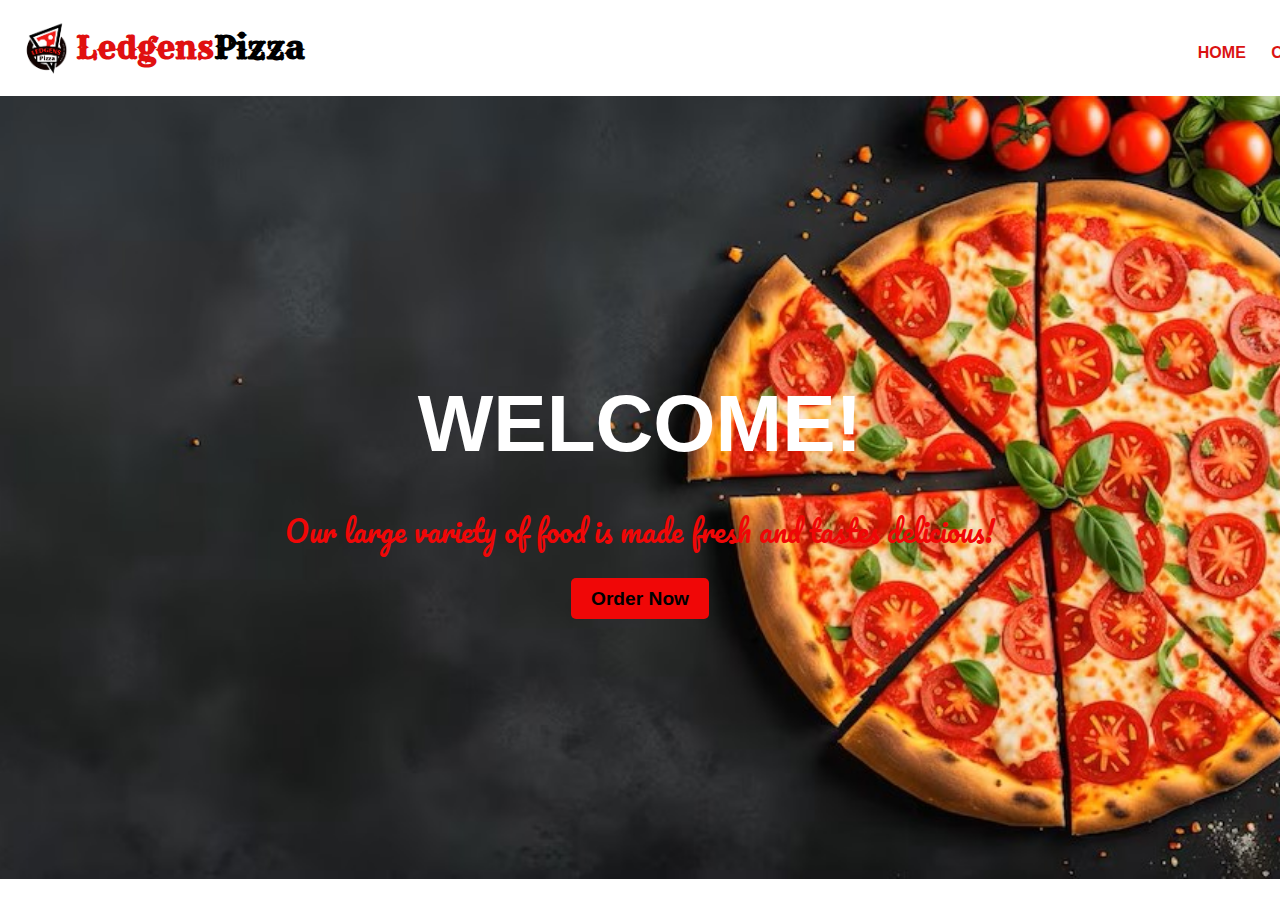
<file: Assignment-2/index.html>
<!DOCTYPE html>
<html>

<head>
  <meta charset="utf-8">
  <meta name="viewport" content="width=device-width, initial-scale=1">
  <meta name="description" content="Home Page">
  <!-- Title: Assignment 2 - Let's order a pizza -->
  <title>Pizza Shop</title>
  <meta name="robots" content="noindex, nofollow">
  <!-- Link a CSS file for styling the page -->
  <link rel="stylesheet" type="text/css" href="./css/style.css">
  <!-- Google fonts added -->
  <link rel="preconnect" href="https://fonts.googleapis.com">
  <link rel="preconnect" href="https://fonts.gstatic.com" crossorigin>
  <link href="https://fonts.googleapis.com/css2?family=Rye&display=swap" rel="stylesheet">
  <link rel="preconnect" href="https://fonts.googleapis.com">
  <link rel="preconnect" href="https://fonts.gstatic.com" crossorigin>
  <link href="https://fonts.googleapis.com/css2?family=Pacifico&display=swap" rel="stylesheet">
</head>

<body>
  <!-- The header section contains logo and navigation bar-->
  <header class="header">
    <!-- Image logo for the pizza shop -->
    <img src="./image/logo.png">
    <h1>Ledgens <span>Pizza</span></h1>
    <nav>
      <!-- Navigation bar -->
      <a href="index.html">Home</a>
      <a href="order.html">Order</a>
    </nav>
  </header>

  <!-- The pizza-container section contains some content related to pizza and order button -->
  <section class="pizza-container">
    <div class="pizza-content">
      <h2 class="welcome">WELCOME!</h2>
      <!-- description of the store -->
      <p>Our large variety of food is made fresh and tastes delicious!</p>
      <!-- A button that redirects customer on order.html page -->
      <a href="order.html" class="btn">Order Now</a>
    </div>
  </section>

</body>

</html>
</file>
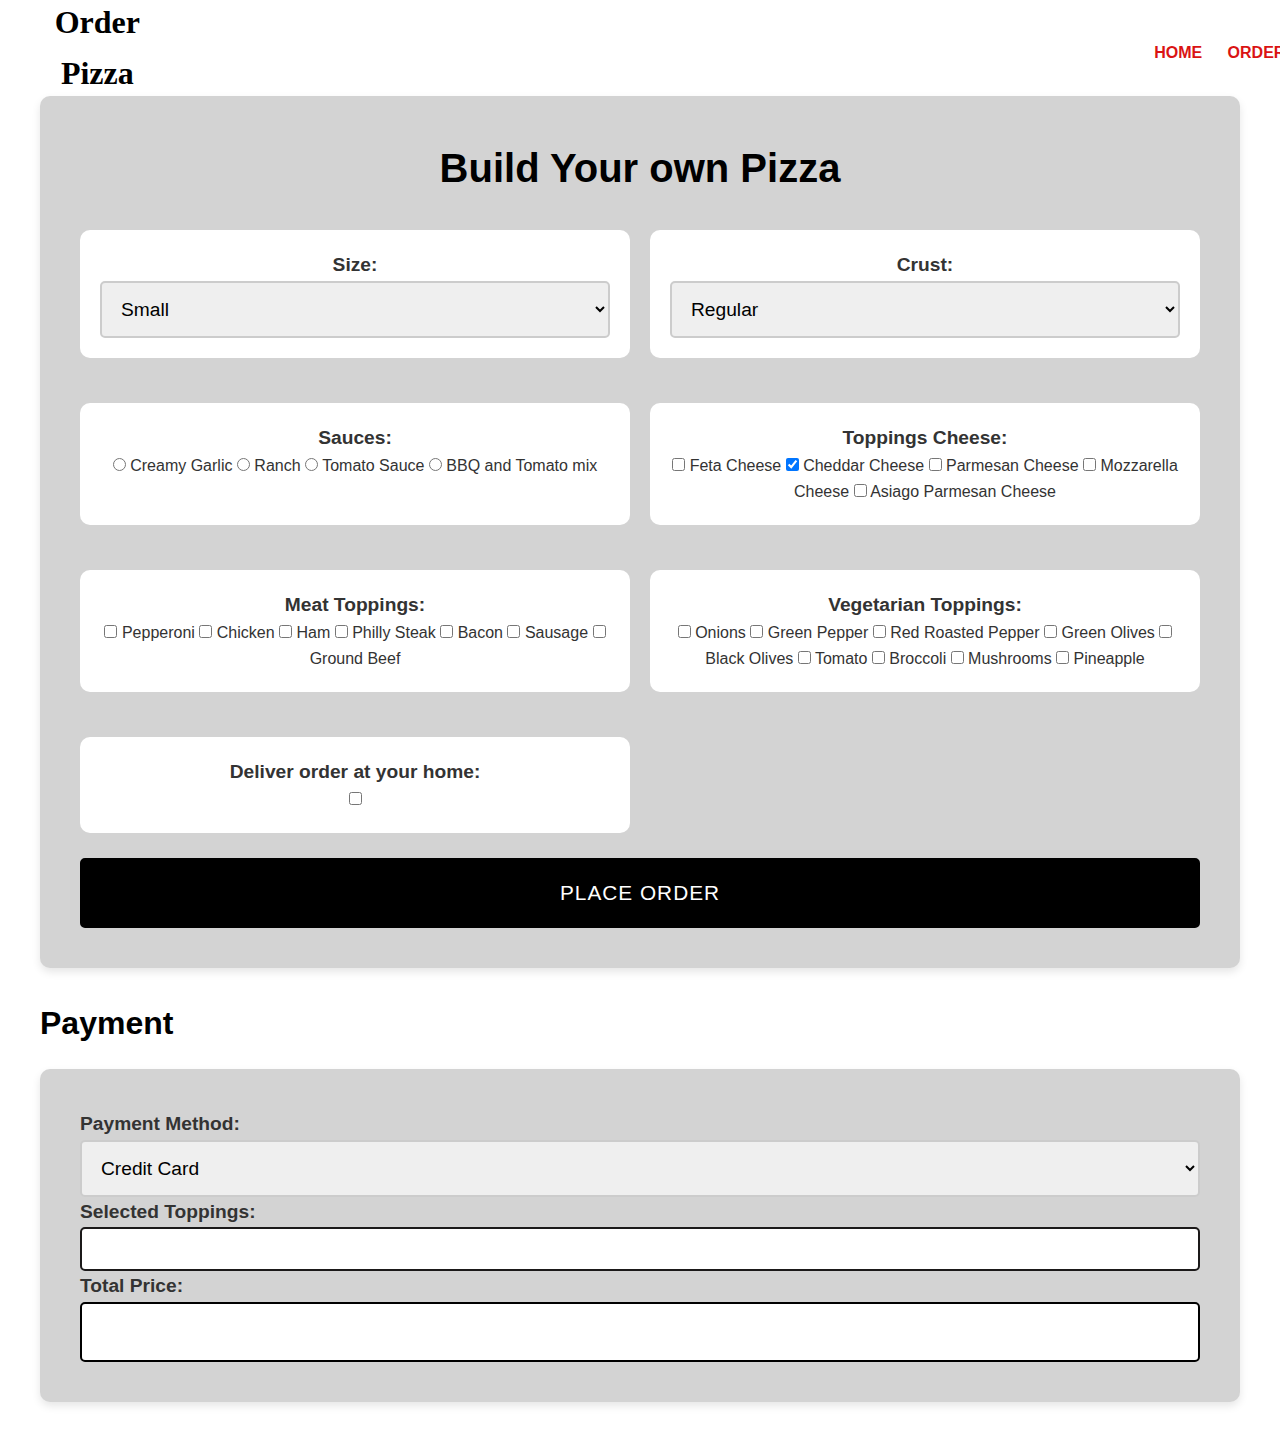
<file: Assignment-2/order.html>
<!DOCTYPE html>
<html>

<head>
  <meta charset="utf-8">
  <meta name="viewport" content="width=device-width, initial-scale=1">
  <meta name="description" content="Order Page">
  <title>Order Pizza</title>
  <meta name="robots" content="noindex, nofollow">
  <!-- External JavaScript file linked to the HTML File -->
  <script src="./js/script.js"></script>
  <!-- Link to an external CSS file for styling the webpage -->
  <link rel="stylesheet" type="text/css" href="./css/style.css">
</head>

<body>
  <!-- The header section at the top of the page -->
  <header>
    <h5>Order Pizza</h5>
    <nav class="navigation">
      <!-- link to redirect upon Home page -->
      <a href="index.html">Home</a>
      <!-- link to open pizza order page-->
      <a href="order.html">Order</a>
    </nav>
  </header>

  <!-- Section for building the pizza -->
  <section class="pizza-making">
    <div class="container">
      <h2>Build Your own Pizza</h2>
      <div class="pizza-details">
        <!-- Options for selecting the size of pizza-->
        <div class="option">
          <label for="size">Size:</label>
          <select id="size">
            <option value="small">Small</option>
            <option value="medium">Medium</option>
            <option value="large">Large</option>
            <option value="X-large">X-Large</option>
          </select>
        </div>
        <!-- Options for selecting pizza crust -->
        <div class="option">
          <label for="crust">Crust:</label>
          <select id="crust">
            <option value="regular">Regular</option>
            <option value="thin">Thin</option>
            <option value="thick">Thick</option>
          </select>
        </div>
        <!-- Options for selecting sauces-->
        <div class="option">
          <label for="toppings">Sauces:</label>
          <input type="radio" id="sauce-1" name="sauce" value="Creamy Garlic"> Creamy Garlic
          <input type="radio" id="sauce-2" name="sauce" value="Ranch"> Ranch
          <input type="radio" id="sauce-3" name="sauce" value="Tomato Sauce"> Tomato Sauce
          <input type="radio" id="sauce-4" name="sauce" value="BBQ and Tomato mix"> BBQ and Tomato mix
        </div>
        <!-- Options for selecting cheese toppings -->
        <div class="option">
          <label for="toppings">Toppings Cheese:</label>
          <input type="checkbox" id="toppings" value="Feta"> Feta Cheese
          <input type="checkbox" id="toppings" value="Cheddar" checked> Cheddar Cheese
          <input type="checkbox" id="toppings" value="Parmesan"> Parmesan Cheese
          <input type="checkbox" id="toppings" value="Mozzarella"> Mozzarella Cheese
          <input type="checkbox" id="toppings" value="Asiago Parmesan"> Asiago Parmesan Cheese
        </div>
        <!-- Options for selecting meat toppings -->
        <div class="option">
          <label for="toppings">Meat Toppings:</label>
          <input type="checkbox" id="toppings" value="Pepperoni"> Pepperoni
          <input type="checkbox" id="toppings" value="Chicken"> Chicken
          <input type="checkbox" id="toppings" value="Ham"> Ham
          <input type="checkbox" id="toppings" value="Philly Steak"> Philly Steak
          <input type="checkbox" id="toppings" value="Bacon"> Bacon
          <input type="checkbox" id="toppings" value="Sausage"> Sausage
          <input type="checkbox" id="toppings" value="Ground Beef"> Ground Beef
        </div>
        <!-- Options for selecting vegetarian toppings -->
        <div class="option">
          <label for="toppings">Vegetarian Toppings:</label>
          <input type="checkbox" id="toppings" value="Onions"> Onions
          <input type="checkbox" id="toppings" value="Green Pepper"> Green Pepper
          <input type="checkbox" id="toppings" value="Red Roasted Pepper"> Red Roasted Pepper
          <input type="checkbox" id="toppings" value="Green Olives"> Green Olives
          <input type="checkbox" id="toppings" value="Black Olives"> Black Olives
          <input type="checkbox" id="toppings" value="Tomato"> Tomato
          <input type="checkbox" id="toppings" value="Broccoli"> Broccoli
          <input type="checkbox" id="toppings" value="Mushrooms"> Mushrooms
          <input type="checkbox" id="toppings" value="Pineapple"> Pineapple
        </div>
        
        <!-- Option for selecting delivery -->
        <div class="option">
          <label for="delivery">Deliver order at your home: </label>
          <input type="checkbox" id="delivery">
        </div>
        <!-- Button for placing the order-->
      </div>
      <button id="order-btn">Place Order</button>
    </div>
  </section>

  <!-- Section for payment methods and total bill-->
  <section class="payment-details">
    <div class="container">
      <h2>Payment</h2>
      <div class="payment-options">
        <!-- Option for selecting the payment method -->
        <label for="payment-method">Payment Method:</label>
        <select id="payment-method">
          <option value="credit-card">Credit Card</option>
          <option value="paypal">PayPal</option>
          <option value="cash">Cash on Delivery</option>
        </select>
        <!-- Displaying selected toppings -->
        <label for="show-toppings">Selected Toppings:</label>
        <div id="show-toppings"></div>
        <!-- Input field for showing the total price -->
        <label for="total-price">Total Price:</label>
        <input type="text" id="total-price" readonly>
      </div>
    </div>
  </section>
</body>

</html>
</file>
<file: Assignment-2/css/style.css>
* {
  box-sizing: border-box;
}

body {
  margin: 0;
  padding: 0;
  font-family: Arial, sans-serif;
}

/* style the heading */
header {
  background-color: #fbfbfb;
  height: 96px;
  padding: 10px 20px;
  display: flex;
  align-items: center;
}

/* set the size of logo */
header>img {
  width: auto;
  height: 100%;
}

/* style a navigation bar using flex-box */
header>nav {
  display: flex;
  margin-left: 72%;
  gap: 24%;
}

/* set the fonts of navigation menu */
header>nav>a {
  color: rgb(218, 19, 19);
  text-decoration: none;
  font-size: 1rem;
  font-weight: 600;
}


.header>h1>span{
  color:black;
}

/* set the fonts style of heading */
.header > h1{
  font-family: 'Rye', cursive;
}

/* change the color when user hovered on that link */
header>nav>a:hover {
  color: #000000;
}

/* set the background image of home page */
.pizza-container {
  background-image: url('../image/background.jpg');
  background-size: cover;
  background-position: center;
  height: 87vh;
  display: flex;
  align-items: center;
  justify-content: center; 
}

/* center the content and also give color property */
.pizza-content {
  text-align: center; 
  color: #111010;
}

/* style the heading tag */
h1 {
  font-size: 2rem;
  display: contents;
  margin-bottom: 20px;
  color: rgb(224, 16, 16);
  position: absolute;
  bottom: 580px;
  left: 130px;
}

h5 {
  font-size: 3em;
}

.welcome {
  color: white;
  font-size: 5em;
}

/* set the paragraph and also used google fonts */
p {
  font-size: 1.8rem;
  margin-bottom: 30px;
  color: #f00707;
  font-family: 'Pacifico', cursive;
}

/* style the button */
.btn {
  background-color: #f00707;
  color: #000000;
  padding: 10px 20px;
  text-decoration: none;
  border-radius: 5px;
  font-size: 1.2rem;
  font-weight: 600;
  transition: background-color 0.3s ease-in-out;
}

* {
  box-sizing: border-box;
  margin: 0;
  padding: 0;
}

.btn:hover {
  background-color: #aa5b52;
}

body {
  font-family: 'Roboto', sans-serif;
  color: #333;
  line-height: 1.6;
}

/* style the heading of order page */
header {
  background-color: white;
  color: #000000;
  text-align: center;
  padding: 20px;
}

header h5 {
  font-size: 2rem;
  margin: 0;
  font-family: 'Rye', cursive;
}

/* set the nav tag same as index.html tag */
.navigation {
  display: flex;
  margin-left: 79%;
  gap: 24%;
}

nav {
  margin-top: 10px;
}

nav ul {
  list-style: none;
  padding: 0;
}

nav li {
  display: inline;
  margin-right: 20px;
}

nav a {
  text-decoration: none;
  color: #fff;
  font-size: 1.2rem;
  text-transform: uppercase;
}

main {
  padding: 20px;
}

/* set the size of form */
.pizza-making,
.payment-details {
  max-width: 1200px;
  margin: 0 auto;
}

h2 {
  margin-bottom: 20px;
  font-size: 2rem;
  color: #000000;
}

/* set the background color and shadow the text */
.pizza-making,
.payment-options {
  background-color: #D3D3D3;
  padding: 40px;
  margin-bottom: 30px;
  border-radius: 10px;
  box-shadow: 0 4px 8px rgba(0, 0, 0, 0.1);
}

.option {
  margin-bottom: 25px;
}

/* style the label */
label {
  display: block;
  font-weight: bold;
  font-size: 1.2rem;
}

/* give width,size,padding and border to input and select properties */
select,
input[type="text"] {
  width: 100%;
  padding: 15px;
  border: 2px solid #ccc;
  border-radius: 5px;
  font-size: 1.2rem;
}

/* styling the button using different properties */
button {
  background-color: #000000;
  color: white;
  border:3px solid black;
  border-radius: 5px;
  cursor: pointer;
  font-size: 1.3rem;
  text-transform: uppercase;
  letter-spacing: 1px;
  transition: background-color 0.3s ease;
  width: 100%;
  height: 10%;
  padding: 20px;
}

button:hover {
  background-color: #8c8c8c;
}

/* style the toppings box selected by user */
#show-toppings {
  border: 2px solid #1b1919;
  padding: 20px;
  border-radius: 5px;
  font-size: 1.2rem;
  color: #000000;
  background-color: white;
}

/* style the total amount of bill price*/
#total-price {
  font-weight: bold;
  color: #e73c3c;
  background-color: #ffffff;
  text-align: center;
  padding: 15px;
  border-radius: 5px;
  font-size: 1.4rem;
  border: 2px solid black;
}

/* style the pizza-making class */
.pizza-making {
  background-color: #D3D3D3;
  text-align: center;
  border-radius: 10px;
  padding: 40px;
}

.pizza-making h2 {
  color: #000000;
  font-size: 2.5rem;
  margin-bottom: 30px;
}

/* grid used to divide boxes into two columns */
.pizza-making > .container > .pizza-details{
  display: grid;
  grid-template-columns: repeat(2, 1fr);
  grid-gap: 20px;
}

/* set options background color and give a box curve shape */
.option {
  padding: 20px;
  border-radius: 10px;
  background-color: white;
}

/* set the color of options label */
.pizza-options label {
  color: #000000;
}
</file>
